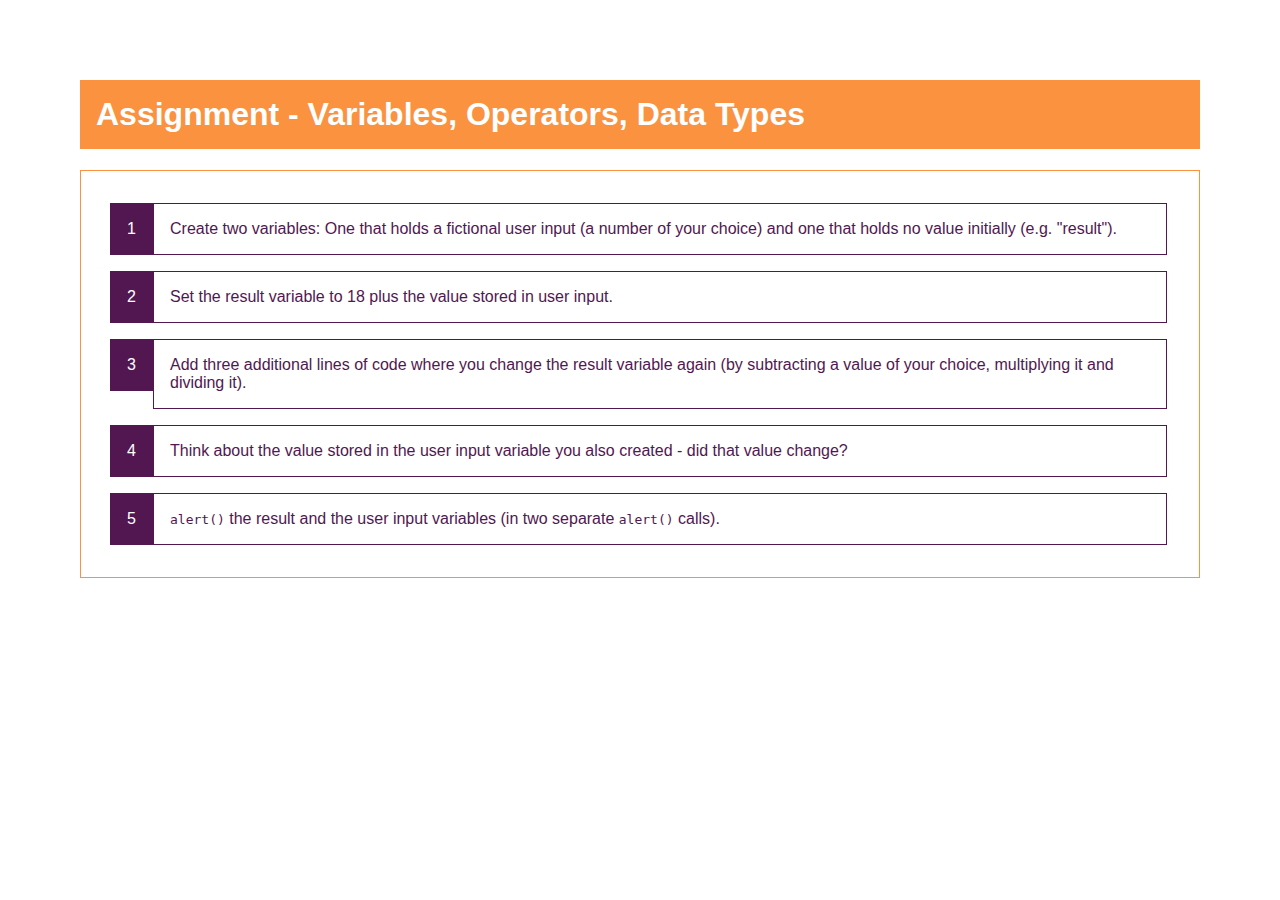
<file: JavaScript Assignments/Assignment 1/index.html>
<!DOCTYPE html>
<html lang="en">
  <head>
    <meta charset="UTF-8" />
    <meta name="viewport" content="width=device-width, initial-scale=1.0" />
    <meta http-equiv="X-UA-Compatible" content="ie=edge" />
    <title>Assignment - Variables, Operators, Data Types</title>
    <link rel="stylesheet" href="styles.css" />
  </head>
  <body>
    <h1>Assignment - Variables, Operators, Data Types</h1>
    <ol>
      <li>
        Create two variables: One that holds a fictional user input (a number of
        your choice) and one that holds no value initially (e.g. "result").
      </li>
      <li>
        Set the result variable to 18 plus the value stored in user input.
      </li>
      <li>
        Add three additional lines of code where you change the result variable
        again (by subtracting a value of your choice, multiplying it and
        dividing it).
      </li>
      <li>
        Think about the value stored in the user input variable you also created
        - did that value change?
      </li>
      <li>
        <code>alert()</code> the result and the user input variables (in two
        separate <code>alert()</code> calls).
      </li>
    </ol>
    <script src="assignment.js"></script>
  </body>
</html>
</file>
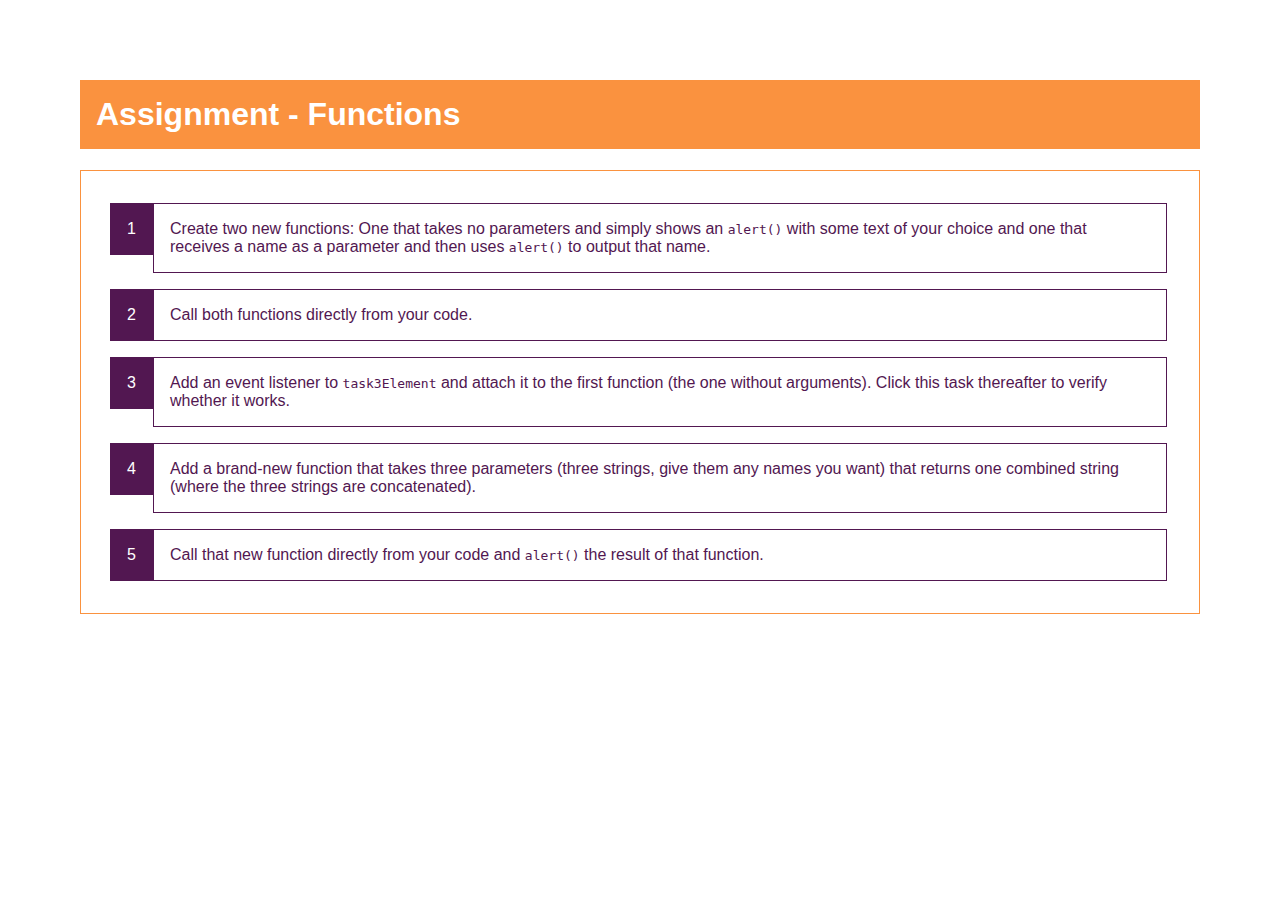
<file: JavaScript Assignments/Assignment 2/index.html>
<!DOCTYPE html>
<html lang="en">
  <head>
    <meta charset="UTF-8" />
    <meta name="viewport" content="width=device-width, initial-scale=1.0" />
    <meta http-equiv="X-UA-Compatible" content="ie=edge" />
    <title>Assignment - Functions</title>
    <link rel="stylesheet" href="styles.css" />
  </head>
  <body>
    <h1>Assignment - Functions</h1>
    <ol>
      <li>
        Create two new functions: One that takes no parameters and simply shows
        an <code>alert()</code> with some text of your choice and one that
        receives a name as a parameter and then uses <code>alert()</code> to
        output that name.
      </li>
      <li>
        Call both functions directly from your code.
      </li>
      <li id="task-3">
        Add an event listener to <code>task3Element</code> and attach it to the
        first function (the one without arguments). Click this task thereafter
        to verify whether it works.
      </li>
      <li>
        Add a brand-new function that takes three parameters (three strings,
        give them any names you want) that returns one combined string (where the
        three strings are concatenated).
      </li>
      <li>
        Call that new function directly from your code and
        <code>alert()</code> the result of that function.
      </li>
    </ol>
    <script src="assignment.js"></script>
  </body>
</html>
</file>
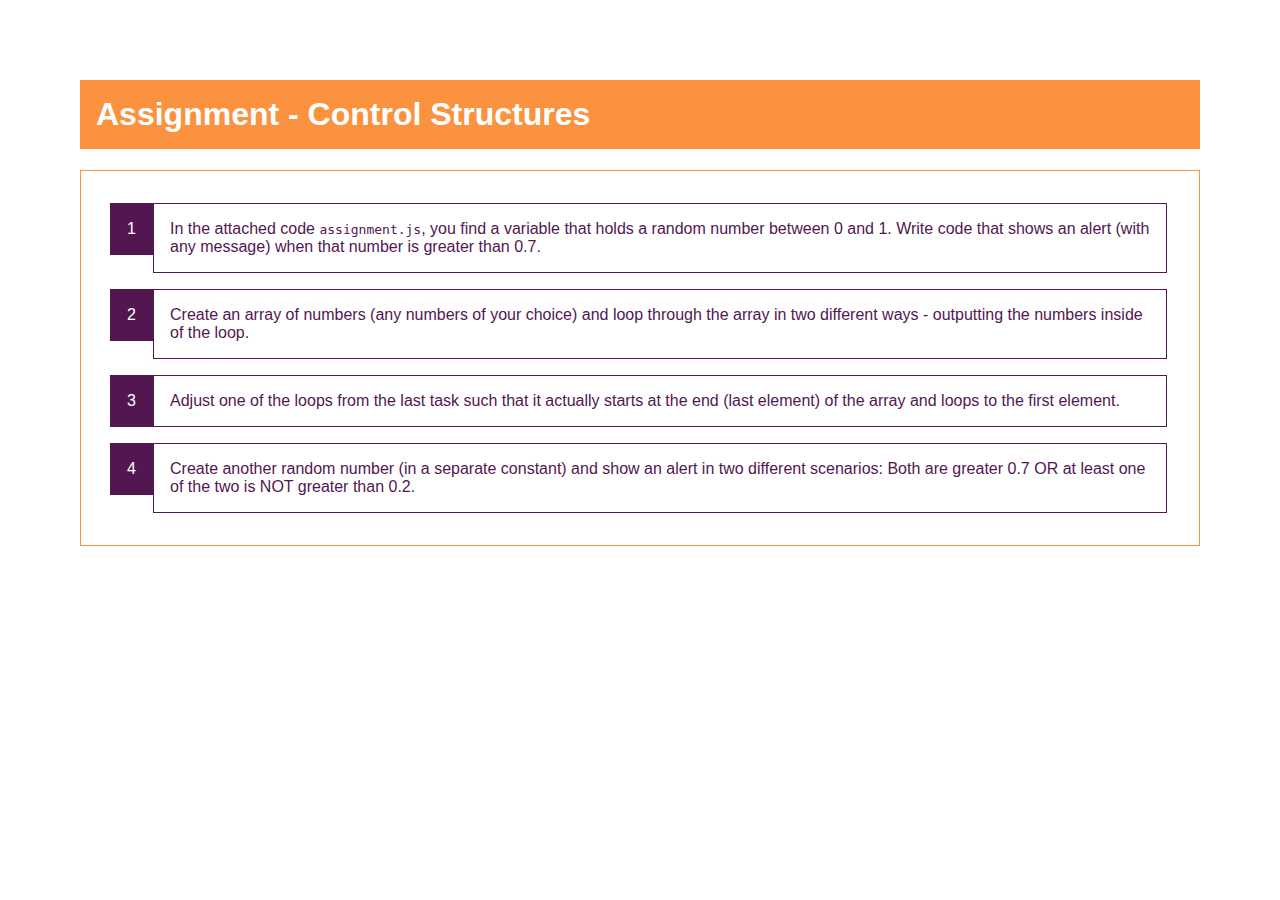
<file: JavaScript Assignments/Assignment 3/index.html>
<!DOCTYPE html>
<html lang="en">
  <head>
    <meta charset="UTF-8" />
    <meta name="viewport" content="width=device-width, initial-scale=1.0" />
    <meta http-equiv="X-UA-Compatible" content="ie=edge" />
    <title>Assignment - Control Structures</title>
    <link rel="stylesheet" href="styles.css" />
    <script src="assignment.js" defer></script>
  </head>
  <body>
    <h1>Assignment - Control Structures</h1>
    <ol>
      <li>
        In the attached code <code>assignment.js</code>, you find a variable
        that holds a random number between 0 and 1. Write code that shows an
        alert (with any message) when that number is greater than 0.7.
      </li>
      <li>
        Create an array of numbers (any numbers of your choice) and loop through
        the array in two different ways - outputting the numbers inside of the
        loop.
      </li>
      <li>
        Adjust one of the loops from the last task such that it actually starts
        at the end (last element) of the array and loops to the first element.
      </li>
      <li>
        Create another random number (in a separate constant) and show an alert
        in two different scenarios: Both are greater 0.7 OR at least one of the two is
        NOT greater than 0.2.
      </li>
    </ol>
  </body>
</html>
</file>
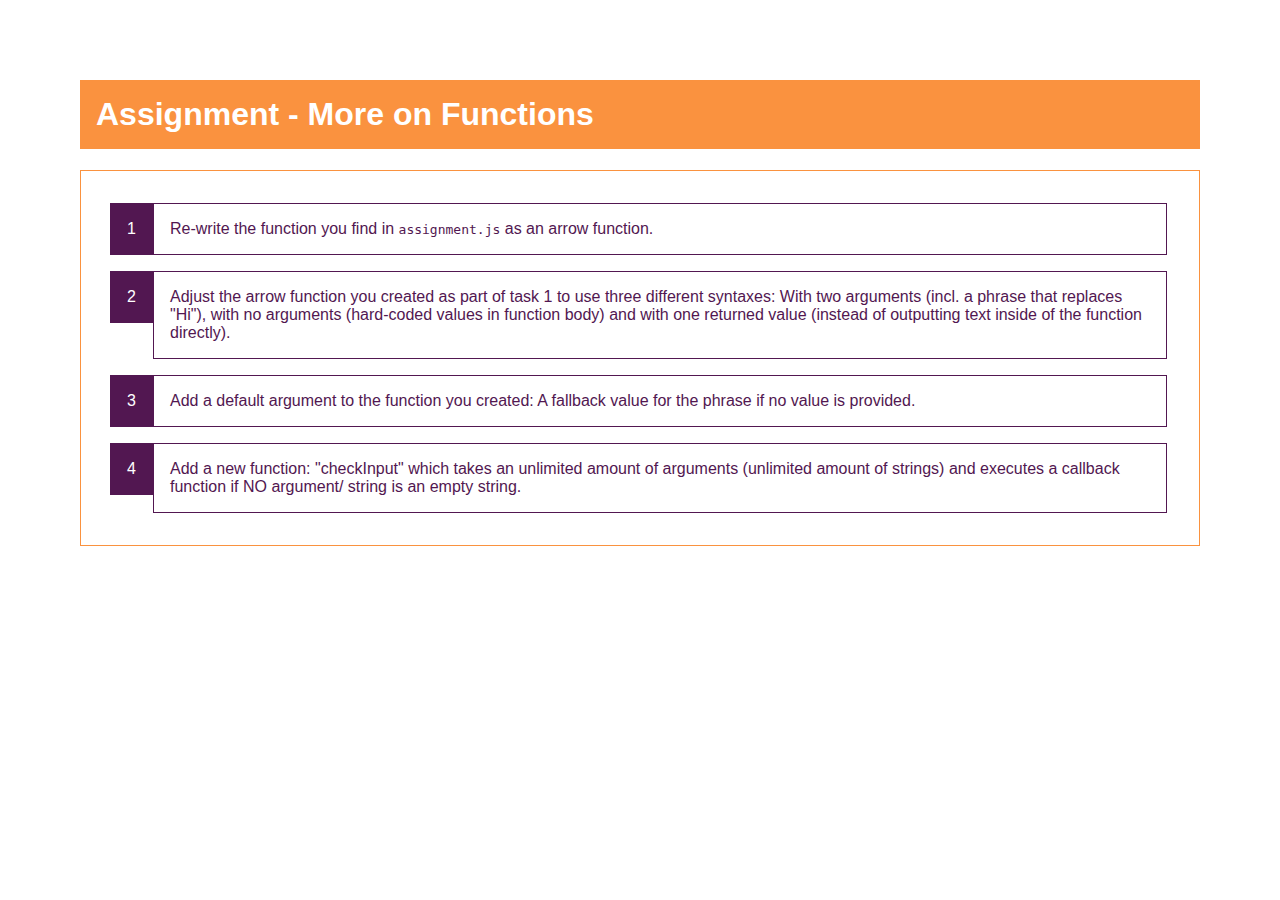
<file: JavaScript Assignments/Assignment 4/index.html>
<!DOCTYPE html>
<html lang="en">
  <head>
    <meta charset="UTF-8" />
    <meta name="viewport" content="width=device-width, initial-scale=1.0" />
    <meta http-equiv="X-UA-Compatible" content="ie=edge" />
    <title>Assignment - More on Functions</title>
    <link rel="stylesheet" href="styles.css" />
    <script src="assignment.js" defer></script>
  </head>
  <body>
    <h1>Assignment - More on Functions</h1>
    <ol>
      <li>
        Re-write the function you find in <code>assignment.js</code> as an arrow
        function.
      </li>
      <li>
        Adjust the arrow function you created as part of task 1 to use three
        different syntaxes: With two arguments (incl. a phrase that replaces "Hi"),
        with no arguments (hard-coded values in function body) and with one returned value (instead of outputting
        text inside of the function directly).
      </li>
      <li>
        Add a default argument to the function you created: A fallback value for
        the phrase if no value is provided.
      </li>
      <li>
        Add a new function: "checkInput" which takes an unlimited amount of
        arguments (unlimited amount of strings) and executes a callback function
        if NO argument/ string is an empty string.
      </li>
    </ol>
  </body>
</html>
</file>
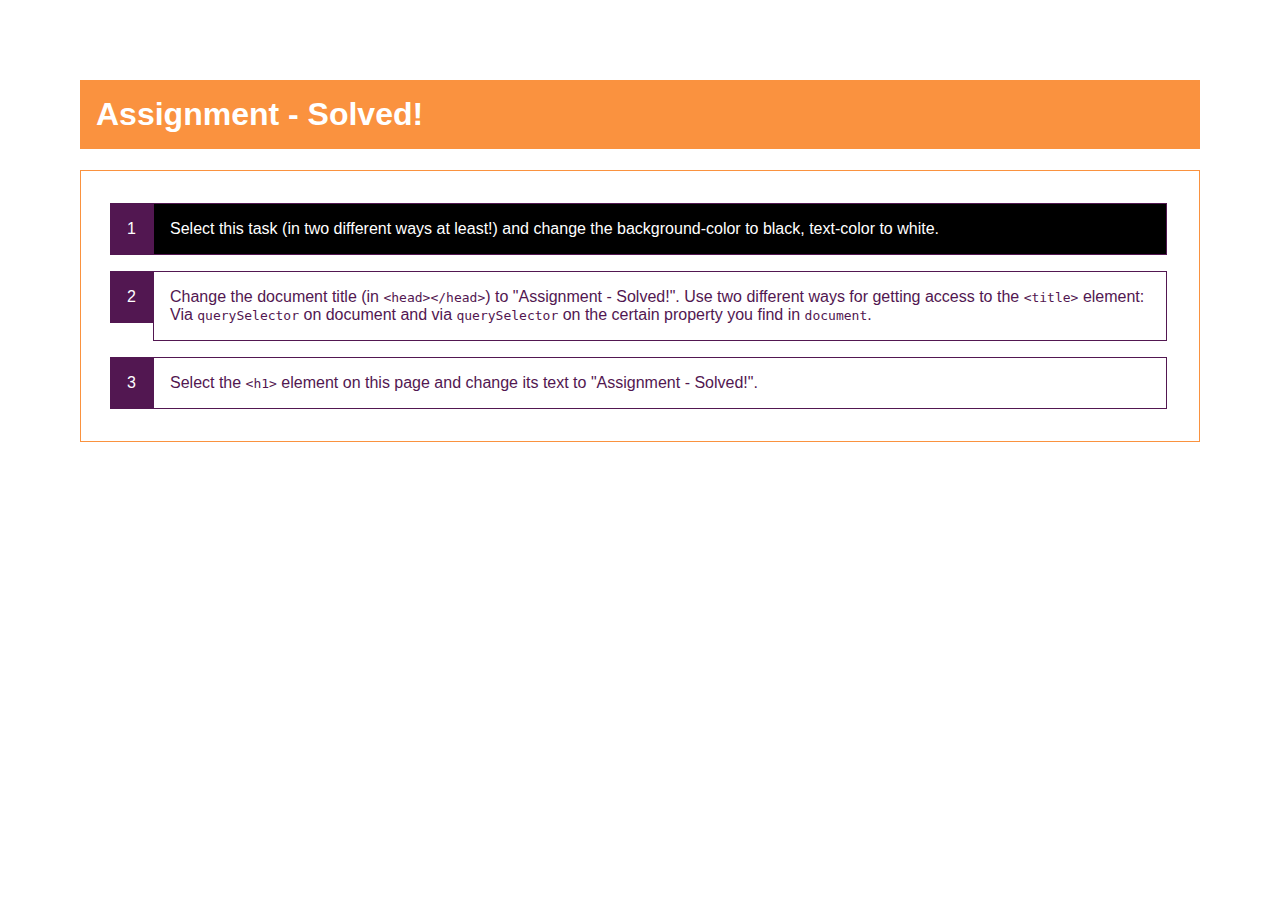
<file: JavaScript Assignments/Assignment 5/index.html>
<!DOCTYPE html>
<html lang="en">
  <head>
    <meta charset="UTF-8" />
    <meta name="viewport" content="width=device-width, initial-scale=1.0" />
    <meta http-equiv="X-UA-Compatible" content="ie=edge" />
    <title>Assignment - DOM Querying & Manipulation</title>
    <link rel="stylesheet" href="styles.css" />
  </head>
  <body>
    <h1>Assignment - DOM Querying & Manipulation</h1>
    <ol>
      <li id="task-1">
        Select this task (in two different ways at least!) and change the
        background-color to black, text-color to white.
      </li>
      <li>
        Change the document title (in <code>&lt;head&gt;&lt;/head&gt;</code>) to
        "Assignment - Solved!". Use two different ways for getting access to the
        <code>&lt;title&gt;</code> element: Via <code>querySelector</code> on
        document and via <code>querySelector</code> on the certain property you
        find in <code>document</code>.
      </li>
      <li>
        Select the <code>&lt;h1&gt;</code> element on this page and change its
        text to "Assignment - Solved!".
      </li>
    </ol>
    <script src="assignment.js"></script>
  </body>
</html>
</file>
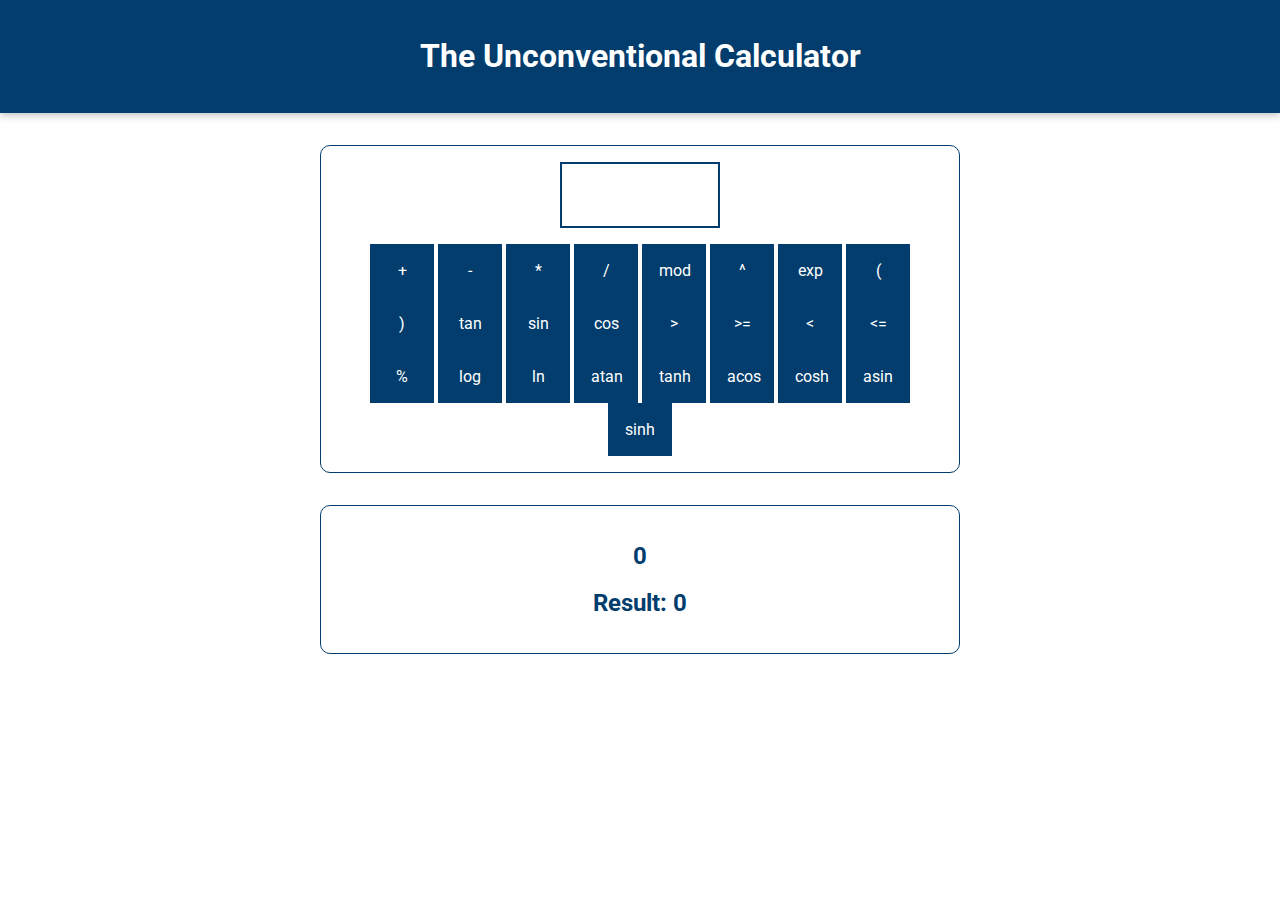
<file: JavaScript/Calculator APP/index.html>
<!DOCTYPE html>
<html lang="en">
  <head>
    <meta charset="UTF-8" />
    <meta name="viewport" content="width=device-width, initial-scale=1.0" />
    <meta http-equiv="X-UA-Compatible" content="ie=edge" />
    <title>Basics</title>
    <link
      href="https://fonts.googleapis.com/css?family=Roboto:400,700&display=swap"
      rel="stylesheet"
    />
    <link rel="stylesheet" href="assets/styles/app.css" />
    <script src="assets/scripts/vendor.js" defer></script> <!--async-->
    <script src="assets/scripts/calculator.js" defer></script>
    <script src="trials.js" defer></script>

    <!--<script>
    alert('This is a working calculator!');
    </script>-->
  </head>
  <body>
    <header>
      <h1>The Unconventional Calculator</h1>
    </header>

    <section id="calculator">
      <input type="number" id="input-number" />
      <div id="calc-actions">
        <button type="button" id="btn-add">+</button>
        <button type="button" id="btn-subtract">-</button>
        <button type="button" id="btn-multiply">*</button>
        <button type="button" id="btn-divide">/</button>
        <button type="button" id="btn-modulus">mod</button>
        <button type="button" id="btn-index">^</button>
        <button type="button" id="btn-exponential">exp</button>
        <button type="button" id="btn-openbracket">(</button>
        <button type="button" id="btn-closebracket">)</button>
        <button type="button" id="btn-tangent">tan</button>
        <button type="button" id="btn-sine">sin</button>
        <button type="button" id="btn-cosine">cos</button>
        <button type="button" id="btn-greaterthan">></button>
        <button type="button" id="btn-greaterorequalto">>=</button>
        <button type="button" id="btn-lessthan"><</button>
        <button type="button" id="btn-lessorequalto"><=</button>
        <button type="button" id="btn-percentage">%</button>
        <button type="button" id="btn-log">log</button>
        <button type="button" id="btn-ln">ln</button>
        <button type="button" id="btn-atan">atan</button>
        <button type="button" id="btn-atanh">tanh</button>
        <button type="button" id="btn-acos">acos</button>
        <button type="button" id="btn-acosh">cosh</button>
        <button type="button" id="btn-asin">asin</button>
        <button type="button" id="btn-asinh">sinh</button>

      </div>
    </section>
    <section id="results">
      <h2 id="current-calculation">0</h2>
      <h2>Result: <span id="current-result">0</span></h2>
    </section>
    
  </body>
</html>
</file>
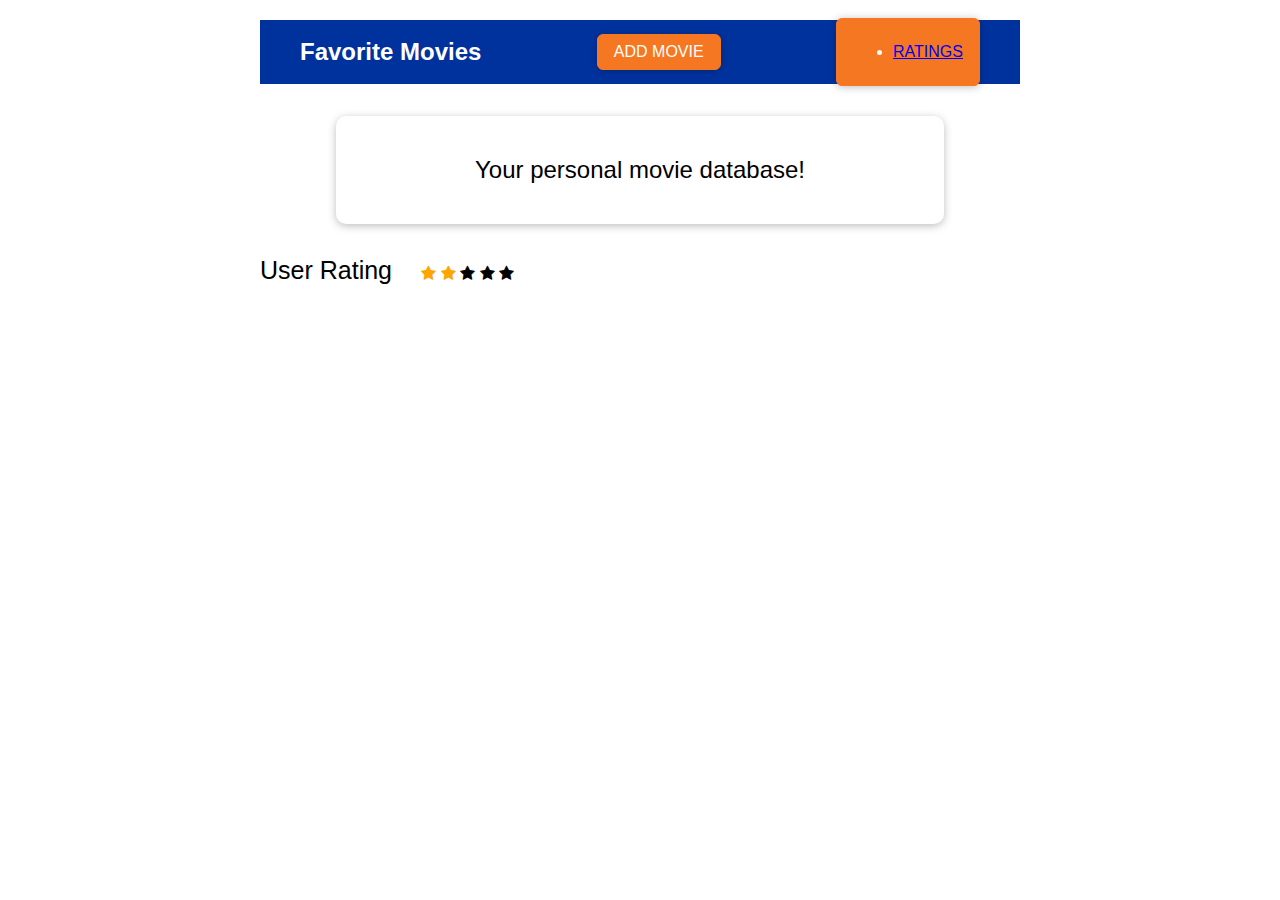
<file: JavaScript/DOM PROJECT/index.html>
<!DOCTYPE html>
<html lang="en">
  <head>
    <meta charset="UTF-8" />
    <meta name="viewport" content="width=device-width, initial-scale=1.0" />
    <meta http-equiv="X-UA-Compatible" content="ie=edge" />
    <title>Favorite Movies</title>
    <link rel="stylesheet" href="assets/styles/app.css"/>
    <link rel="stylesheet" href="https://cdnjs.cloudflare.com/ajax/libs/font-awesome/4.7.0/css/font-awesome.min.css">
    <script src="assets/scripts/app.js" defer></script>
    <script src="assets/scripts/rating.js" defer></script>
   <!-- <script src="assets/scripts/newMovies.json" defer></script>-->
  </head>
  <body>
    <div id="backdrop"></div>
    <div class="modal" id="add-modal">
      <div class="modal__content">
        <label for="title">Movie Title</label>
        <input type="text" name="title" id="title" />
        <label for="image-url">Image URL</label>
        <input type="text" name="image-url" id="image-url" />
        <label for="rating">Your Rating</label>
        <input
          type="number"
          step="1"
          max="5"
          min="1"
          name="rating"
          id="rating"
        />
      </div>
      <div class="modal__actions">
        <button class="btn btn--passive">Cancel</button>
        <button class="btn btn--success">Add</button>
      </div>
    </div>
    <div class="modal" id="delete-modal">
      <h2 class="modal__title">Are you sure?</h2>
      <p class="modal__content">
        Are you sure you want to delete this item? This action can't be made
        undone!
      </p>
      <div class="modal__actions">
        <button class="btn btn--passive">No (Cancel)</button>
        <button class="btn btn--danger">Yes</button>
      </div>
    </div>
    
    <header>
      <h1>Favorite Movies</h1>
      <button>ADD MOVIE</button>
      <button class="main-header">
        <nav class="nav main-nav">
        <ul>
          <li><a href="rating.html">RATINGS</a></li>
        </ul>
      </nav>
      </button>
    </header>

    <main>
      <section id="entry-text" class="card">
        <p>Your personal movie database!</p>
      </section>
      <ul id="movie-list"></ul>
    </main>
    <footer>
      <div class="main">
        <span class="heading">User Rating</span>
        <span class="fa fa-star checked" id="one"></span>
        <span class="fa fa-star checked" id="two"></span>
        <span class="fa fa-star unchecked" id="three"></span>
        <span class="fa fa-star unchecked" id="four"></span>
        <span class="fa fa-star unchecked" id="five"><span>
        </div>
        <!--<button class="btn-rating">User Rating</button>-->
      </footer>
  </body>
</html>
</file>
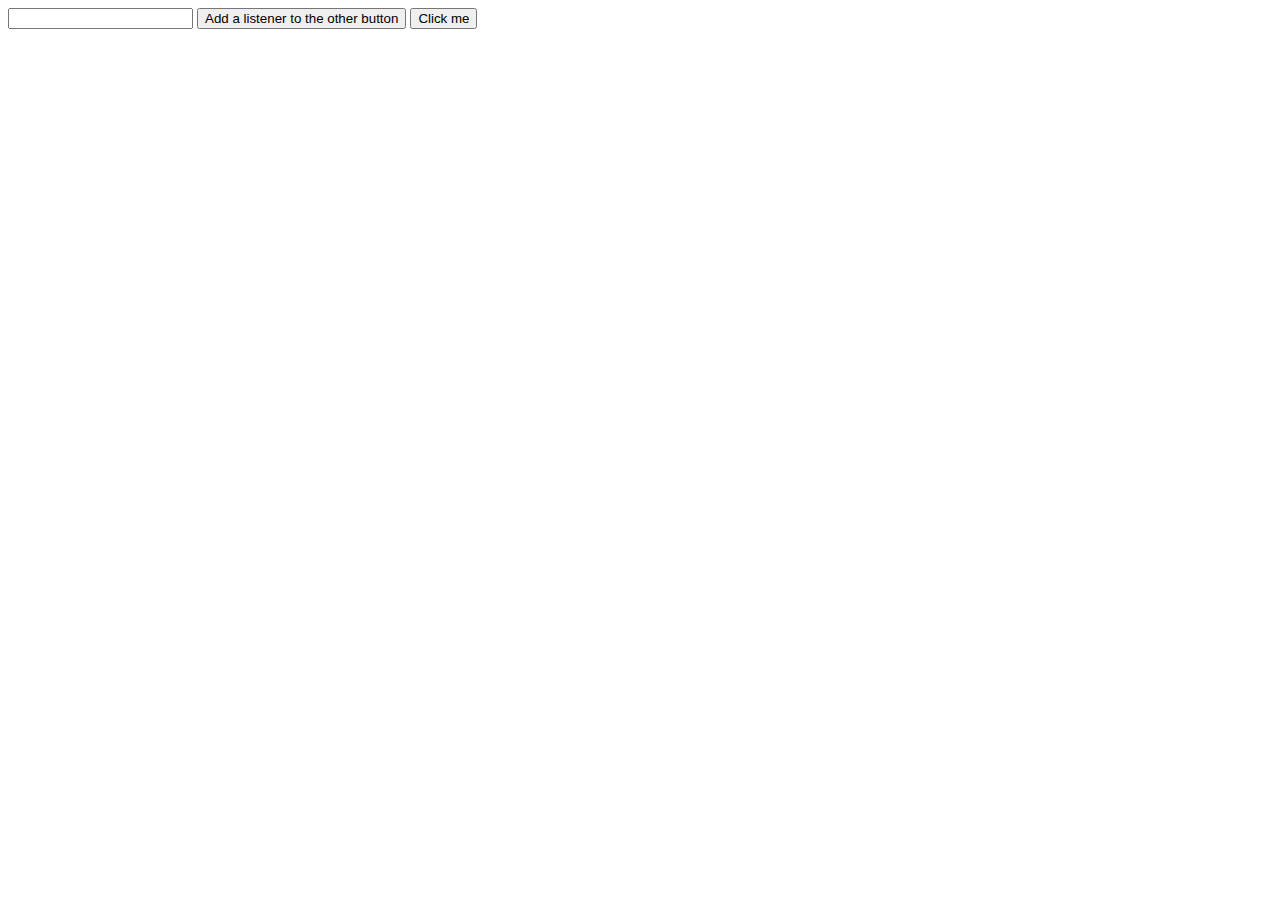
<file: JavaScript/JavaScript Engine/index.html>
<!DOCTYPE html>
<html lang="en">
<head>
  <meta charset="UTF-8">
  <meta name="viewport" content="width=device-width, initial-scale=1.0">
  <meta http-equiv="X-UA-Compatible" content="ie=edge">
  <title>Behind the Scenes</title>
  <script src="app.js" defer></script>
 <!--<script src="console.js" defer></script>--> 
  <script src="myapp.js" defer></script>

</head>
<body>
 <input type="text" id="click-message-input">
  <button id="add-listener-btn">Add a listener to the other button</button>
  <button id="clickable-btn">Click me</button>
</body>
</html>
</file>
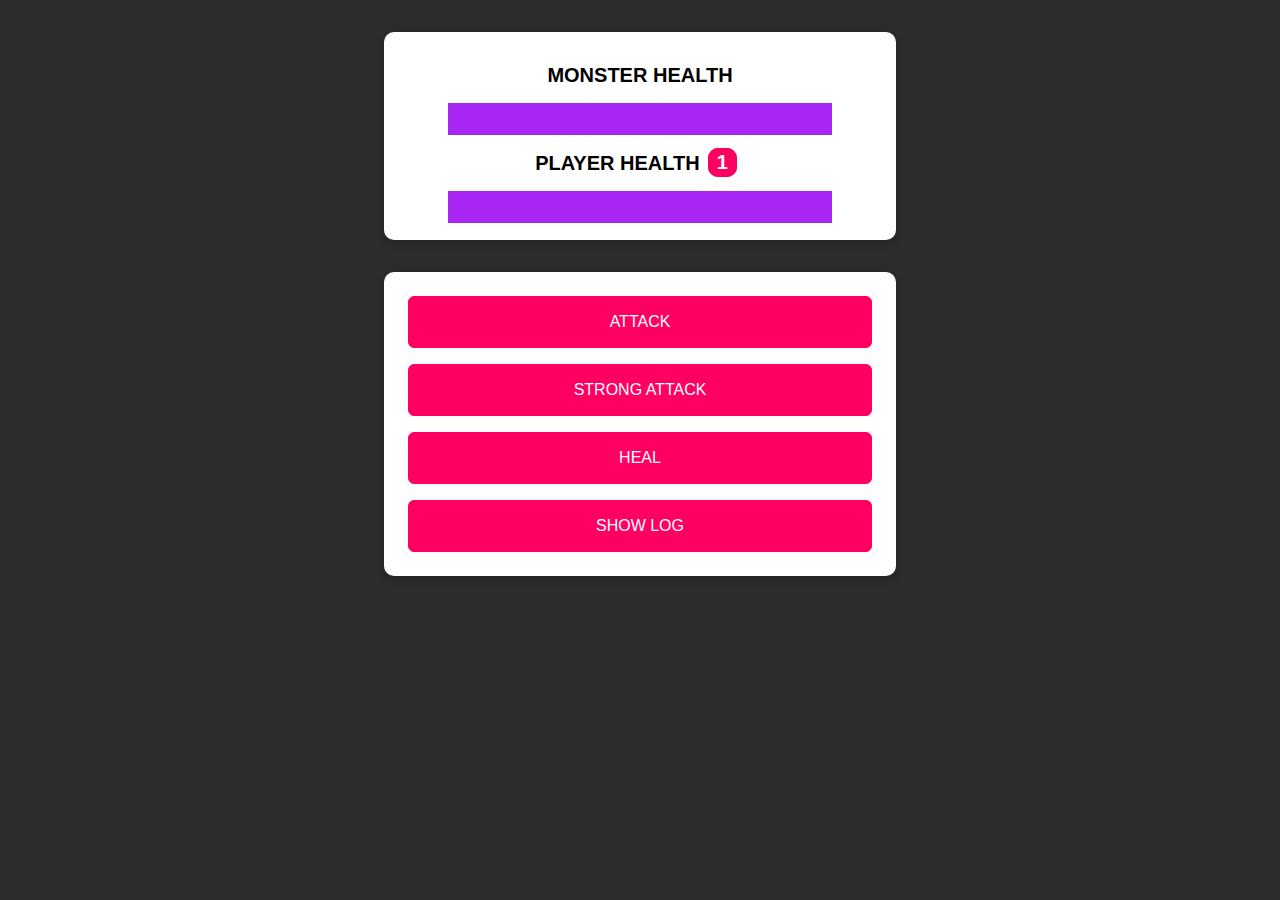
<file: JavaScript/Monster Health/index.html>
<!DOCTYPE html>
<html lang="en">
  <head>
    <meta charset="UTF-8" />
    <meta name="viewport" content="width=device-width, initial-scale=1.0" />
    <meta http-equiv="X-UA-Compatible" content="ie=edge" />
    <title>Monster Killer</title>
    <link rel="stylesheet" href="assets/styles/app.css" />
    <script src="assets/scripts/vendor.js" defer></script>
    <script src="assets/scripts/health.js" defer></script>
    <script src="trials.js" defer></script>
  </head>
  <body>
    <section id="health-levels">
      <h2>MONSTER HEALTH</h2>
      <progress id="monster-health" max="100" value="100">100%</progress>
      <h2>PLAYER HEALTH<span id="bonus-life">1</span></h2>
      <progress id="player-health" max="100" value="100">100%</progress>
    </section>
    <section id="controls">
      <button id="attack-btn">ATTACK</button>
      <button id="strong-attack-btn">STRONG ATTACK</button>
      <button id="heal-btn">HEAL</button>
      <button id="log-btn">SHOW LOG</button>
    </section>
  </body>
</html>
</file>
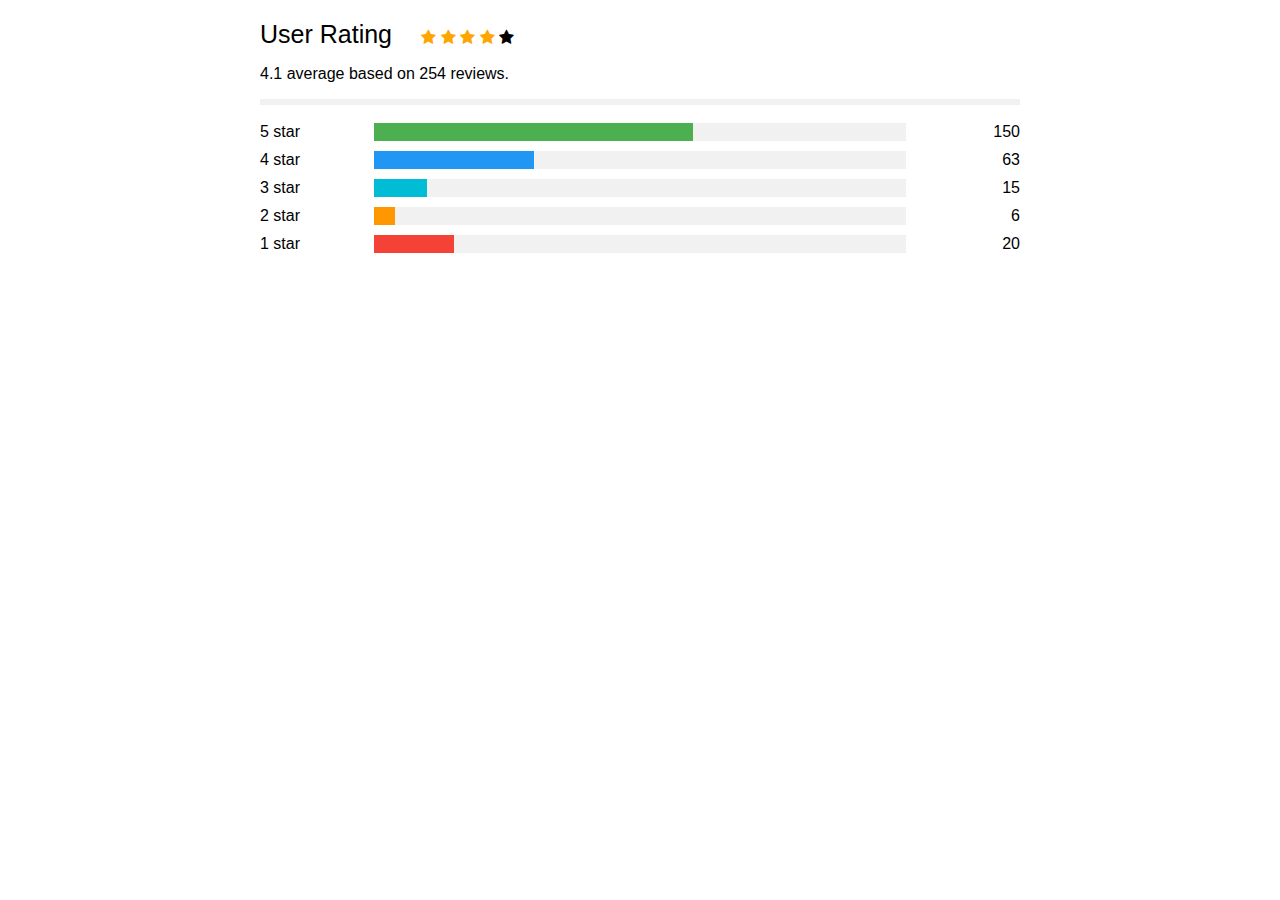
<file: JavaScript/DOM PROJECT/rating.html>
<!DOCTYPE html>
<html lang="en">
  <head>
    <meta charset="UTF-8" />
    <meta name="viewport" content="width=device-width, initial-scale=1.0" />
    <meta http-equiv="X-UA-Compatible" content="ie=edge" />
    <title>Favorite Movies</title>
    <link rel="stylesheet" href="assets/styles/rating.css" />
    <link rel="stylesheet" href="https://cdnjs.cloudflare.com/ajax/libs/font-awesome/4.7.0/css/font-awesome.min.css">
    <script src="assets/scripts/rating.js" defer></script>
  </head>
  <body>
    <span class="heading">User Rating</span>
    <span class="fa fa-star checked"></span>
    <span class="fa fa-star checked"></span>
    <span class="fa fa-star checked"></span>
    <span class="fa fa-star checked"></span>
    <span class="fa fa-star"></span>
    <p>4.1 average based on 254 reviews.</p>
    <hr style="border:3px solid #f1f1f1">
    
    <div class="row">
      <div class="side">
        <div>5 star</div>
      </div>
      <div class="middle">
        <div class="bar-container">
          <div class="bar-5"></div>
        </div>
      </div>
      <div class="side right">
        <div>150</div>
      </div>
      <div class="side">
        <div>4 star</div>
      </div>
      <div class="middle">
        <div class="bar-container">
          <div class="bar-4"></div>
        </div>
      </div>
      <div class="side right">
        <div>63</div>
      </div>
      <div class="side">
        <div>3 star</div>
      </div>
      <div class="middle">
        <div class="bar-container">
          <div class="bar-3"></div>
        </div>
      </div>
      <div class="side right">
        <div>15</div>
      </div>
      <div class="side">
        <div>2 star</div>
      </div>
      <div class="middle">
        <div class="bar-container">
          <div class="bar-2"></div>
        </div>
      </div>
      <div class="side right">
        <div>6</div>
      </div>
      <div class="side">
        <div>1 star</div>
      </div>
      <div class="middle">
        <div class="bar-container">
          <div class="bar-1"></div>
        </div>
      </div>
      <div class="side right">
        <div>20</div>
      </div>
    </div>
  </body>
</file>
<file: JavaScript/Calculator APP/assets/styles/app.css>
* {
  box-sizing: border-box;
}

html {
  font-family: 'Roboto', open-sans;
}

body {
  margin: 0;
}

header {
  background: #023d6d;
  color: white;
  padding: 1rem;
  text-align: center;
  box-shadow: 0 2px 8px rgba(0, 0, 0, 0.26);
  width: 100%;
}

#results,
#calculator {
  margin: 2rem auto;
  width: 40rem;
  max-width: 90%;
  border: 1px solid #023d6d;
  border-radius: 10px;
  padding: 1rem;
  color: #023d6d;
}

#results {
  text-align: center;
}

#calculator input {
  font: inherit;
  font-size: 3rem;
  border: 2px solid #023d6d;
  width: 10rem;
  padding: 0.15rem;
  margin: auto;
  display: block;
  color: #023d6d;
  text-align: center;
}

#calculator input:focus {
  outline: none;
}

#calculator button {
  font: inherit;
  background: #023d6d;
  color: white;
  border: 1px solid #023d6d;
  padding: 1rem;
  cursor: pointer;
}

#calculator button:focus {
  outline: none;
}

#calculator button:hover,
#calculator button:active {
  background: #084f88;
  border-color: #084f88;
}

#calc-actions button {
  width: 4rem;
}

#calc-actions {
  margin-top: 1rem;
  text-align: center;
}
</file>
<file: JavaScript/DOM PROJECT/assets/styles/app.css>
* {
  box-sizing: border-box;
}

html {
  font-family: sans-serif;
}

body {
  margin: 0;
}

button:focus {
  outline: none;
}

header {
  width: 100%;
  height: 4rem;
  display: flex;
  justify-content: space-between;
  align-items: center;
  padding: 0 2.5rem;
  background: #00329e;
}

header h1 {
  margin: 0;
  color: white;
  font-size: 1.5rem;
}

header button {
  font: inherit;
  padding: 0.5rem 1rem;
  background: #f67722;
  border: 1px solid #f67722;
  color: white;
  border-radius: 6px;
  box-shadow: 0 1px 8px rgba(0, 0, 0, 0.26);
  cursor: pointer;
}

header button:hover,
header button:active {
  background: #f3cc4b;
  border-color: #f3cc4b;
  color: #995200;
}

label {
  font-weight: bold;
  margin: 0.5rem 0;
  color: #464646;
}

input {
  font: inherit;
  border: 1px solid #ccc;
  padding: 0.4rem 0.2rem;
  color: #383838;
}

input:focus {
  outline: none;
  background: #fff1c4;
}

.btn {
  font: inherit;
  padding: 0.5rem 1.5rem;
  border: 1px solid #00329e;
  background: #00329e;
  color: white;
  border-radius: 6px;
  box-shadow: 0 1px 8px rgba(0, 0, 0, 0.26);
  cursor: pointer;
  margin: 0 0.5rem;
}

.btn:hover,
.btn:active {
  background: #f67722;
  border-color: #f67722;
}

.btn--passive {
  color: #00329e;
  background: transparent;
  border: none;
  box-shadow: none;
}

.btn--passive:hover,
.btn--passive:active {
  background: #aec6f8;
}

.btn--danger {
  background: #d30808;
  color: white;
  border-color: #d30808;
}

.btn--danger:hover,
.btn--danger:active {
  background: #ff3217;
  border-color: #ff3217;
}

.modal {
  position: fixed;
  z-index: 100;
  background: white;
  border-radius: 10px;
  width: 80%;
  top: 30vh;
  left: 10%;
  box-shadow: 0 2px 8px rgba(0, 0, 0, 0.26);
  display: none;
}

.modal.visible {
  display: block;
  animation: fade-slide-in 0.3s ease-out forwards;
}

.modal .modal__title {
  margin: 0;
  padding: 1rem;
  border-bottom: 1px solid #00329e;
  background: #00329e;
  color: white;
  border-radius: 10px 10px 0 0;
}

.modal .modal__content {
  padding: 1rem;
}

.modal .modal__actions {
  padding: 1rem;
  display: flex;
  justify-content: flex-end;
}

.movie-element {
  margin: 1rem 0;
  box-shadow: 0 2px 8px rgba(0, 0, 0, 0.26);
  border-radius: 10px;
  display: flex;
}

.movie-element h2,
.movie-element p {
  font-size: 1.25rem;
  margin: 0;
}

.movie-element h2 {
  color: #383838;
  margin-bottom: 1rem;
}

.movie-element p {
  color: white;
  display: inline;
  background: #f67722;
  padding: 0.25rem 1rem;
  border-radius: 15px;
}

.movie-element__image {
  flex: 1;
  border-radius: 10px 0 0 10px;
  overflow: hidden;
}

.movie-element__image img {
  height: 100%;
  width: 100%;
  object-fit: cover;
}

.movie-element__info {
  flex: 2;
  padding: 1rem;
}

.card {
  background: white;
  border-radius: 10px;
  box-shadow: 0 2px 8px rgba(0, 0, 0, 0.26);
}

.checked {
  color:yellow;
}

.unchecked {
  color:black;
}

#entry-text {
  width: 40rem;
  margin: 2rem auto;
  max-width: 80%;
  padding: 1rem;
}

#entry-text p {
  font-size: 1.5rem;
  text-align: center;
}

#movie-list {
  list-style: none;
  width: 40rem;
  max-width: 90%;
  margin: 1rem auto;
  padding: 0;
}

#backdrop {
  position: fixed;
  width: 100%;
  height: 100vh;
  top: 0;
  left: 0;
  background: rgba(0, 0, 0, 0.75);
  z-index: 10;
  pointer-events: none;
  display: none;
}

#backdrop.visible {
  display: block;
  pointer-events: all;
}

#add-modal .modal__content {
  display: flex;
  flex-direction: column;
}

@media (min-width: 768px) {
  .modal {
    width: 40rem;
    left: calc(50% - 20rem);
  }
}

@keyframes fade-slide-in {
  from {
    transform: translateY(-5rem);
  }
  to {
    transform: translateY(0);
  }
}
* {
  box-sizing: border-box;
}

body {
  font-family: Arial;
  margin: 0 auto; /* Center website */
  max-width: 800px; /* Max width */
  padding: 20px;
}

.heading {
  font-size: 25px;
  margin-right: 25px;
}

.fa {
  font-size: 25px;
}

.checked {
  color: orange;
}

/* Three column layout */
.side {
  float: left;
  width: 15%;
  margin-top: 10px;
}

.middle {
  float: left;
  width: 70%;
  margin-top: 10px;
}

/* Place text to the right */
.right {
  text-align: right;
}

/* Clear floats after the columns */
.row:after {
  content: "";
  display: table;
  clear: both;
}

/* The bar container */
.bar-container {
  width: 100%;
  background-color: #f1f1f1;
  text-align: center;
  color: white;
}

/* Individual bars */
.bar-5 {width: 60%; height: 18px; background-color: #4CAF50;}
.bar-4 {width: 30%; height: 18px; background-color: #2196F3;}
.bar-3 {width: 10%; height: 18px; background-color: #00bcd4;}
.bar-2 {width: 4%; height: 18px; background-color: #ff9800;}
.bar-1 {width: 15%; height: 18px; background-color: #f44336;}

/* Responsive layout - make the columns stack on top of each other instead of next to each other */
@media (max-width: 400px) {
  .side, .middle {
    width: 100%;
  }
  /* Hide the right column on small screens */
  .right {
    display: none;
  }
}
</file>
<file: JavaScript/Monster Health/assets/styles/app.css>
html {
  font-family: sans-serif;
}

body {
  background: #2c2c2c;
}

h2 {
  font-size: 1.25rem;
  margin: 1rem 0.5rem;
}

progress {
  -webkit-appearance: none;
  -moz-appearance: none;
  appearance: none;
  width: 80%;
  height: 2rem;
  color: #ff0062;
  border: 1px solid #a927f5;
}

progress[value]::-webkit-progress-bar,
progress[value] {
  background-color: #eee;
  box-shadow: 0 2px 5px rgba(0, 0, 0, 0.25) inset;
}

progress[value]::-webkit-progress-value {
  background-color: #a927f5;
  transition: all 0.2s ease-out;
}

progress[value]::-moz-progress-bar {
  background-color: #a927f5;
  transition: all 0.2s ease-out;
}

button {
  font: inherit;
  background: #ff0062;
  border: 1px solid #ff0062;
  color: white;
  padding: 1rem 2rem;
  border-radius: 6px;
  cursor: pointer;
  margin: 0.5rem;
}

button:focus {
  outline: none;
}

button:hover,
button:active {
  background: #a927f5;
  border-color: #a927f5;
}

#health-levels,
#controls {
  margin: 2rem auto;
  width: 30rem;
  text-align: center;
  border-radius: 10px;
  padding: 1rem;
  box-shadow: 0 2px 8px rgba(0, 0, 0, 0.25);
  background: white;
}

#controls {
  display: flex;
  flex-direction: column;
}

#bonus-life {
  font-weight: bold;
  color: white;
  background: #ff0062;
  border: 1px solid #ff0062;
  padding: 0.15rem 0.5rem;
  border-radius: 10px;
  text-align: center;
  margin: 0 0.5rem;
}
</file>
<file: JavaScript/DOM PROJECT/assets/styles/rating.css>
* {
    box-sizing: border-box;
  }
  
  body {
    font-family: Arial;
    margin: 0 auto; /* Center website */
    max-width: 800px; /* Max width */
    padding: 20px;
  }

  .nav ul {
      margin: 0;
  }

  .nav li {
      display: inline;
  }

  .nav a {
      display: inline-block;
      padding: .5rem;
      color: white;
      text-decoration: none;
  }

  .main-nav {
      text-align: center;
      font-size: 1.1rem;
      font-weight: lighter;
      border-bottom: 1px solid rgba(255, 255, 255, .3)
  }

  .main-nav li {
      padding: 0 5%;
  }

  .nav a:hover {
      background-color: rgba(255, 255, 255, .3);
  }

  .main-header {
      background-color: rgba(0, 0, 0, .6);
      background-image: url("Images/Header Background.jpg");
      background-blend-mode: multiply;
      background-size: cover;
      padding-bottom: 30px;
  }

  .heading {
    font-size: 25px;
    margin-right: 25px;
  }
  
  .fa {
    font-size: 25px;
  }
  
  .checked {
    color: orange;
  }
  
  /* Three column layout */
  .side {
    float: left;
    width: 15%;
    margin-top: 10px;
  }
  
  .middle {
    float: left;
    width: 70%;
    margin-top: 10px;
  }
  
  /* Place text to the right */
  .right {
    text-align: right;
  }
  
  /* Clear floats after the columns */
  .row:after {
    content: "";
    display: table;
    clear: both;
  }
  
  /* The bar container */
  .bar-container {
    width: 100%;
    background-color: #f1f1f1;
    text-align: center;
    color: white;
  }
  
  /* Individual bars */
  .bar-5 {width: 60%; height: 18px; background-color: #4CAF50;}
  .bar-4 {width: 30%; height: 18px; background-color: #2196F3;}
  .bar-3 {width: 10%; height: 18px; background-color: #00bcd4;}
  .bar-2 {width: 4%; height: 18px; background-color: #ff9800;}
  .bar-1 {width: 15%; height: 18px; background-color: #f44336;}
  
  /* Responsive layout - make the columns stack on top of each other instead of next to each other */
  @media (max-width: 400px) {
    .side, .middle {
      width: 100%;
    }
    /* Hide the right column on small screens */
    .right {
      display: none;
    }
  }
</file>
<file: JavaScript Assignments/Assignment 1/styles.css>
html {
  font-family: sans-serif;
}

body {
  margin: 5rem;
  color: #521751;
}

h1 {
  background: #fa923f;
  color: white;
  padding: 1rem;
}

ol {
  counter-reset: list-counter;
  list-style: none;
  margin: 0;
  padding: 1rem;
  border: 1px solid #fa923f;
}

li {
  counter-increment: list-counter;
  padding: 1rem;
  margin: 1rem 1rem 1rem 3.5rem;
  border: 1px solid #521751;
  position: relative;
}

li:before {
  content: counter(list-counter);
  margin-right: 0.5rem;
  padding: 1rem;
  background: #521751;
  color: white;
  position: absolute;
  left: -2.75rem;
  top: -1px;
  border: 1px solid #521751;
}

li:hover,
li:active {
  border-color: #fa923f;
  color: white;
  background: #fa923f;
}
</file>
<file: JavaScript Assignments/Assignment 2/styles.css>
html {
  font-family: sans-serif;
}

body {
  margin: 5rem;
  color: #521751;
}

h1 {
  background: #fa923f;
  color: white;
  padding: 1rem;
}

ol {
  counter-reset: list-counter;
  list-style: none;
  margin: 0;
  padding: 1rem;
  border: 1px solid #fa923f;
}

li {
  counter-increment: list-counter;
  padding: 1rem;
  margin: 1rem 1rem 1rem 3.5rem;
  border: 1px solid #521751;
  position: relative;
}

li:before {
  content: counter(list-counter);
  margin-right: 0.5rem;
  padding: 1rem;
  background: #521751;
  color: white;
  position: absolute;
  left: -2.75rem;
  top: -1px;
  border: 1px solid #521751;
}

li:hover,
li:active {
  border-color: #fa923f;
  color: white;
  background: #fa923f;
}
</file>
<file: JavaScript Assignments/Assignment 3/styles.css>
html {
  font-family: sans-serif;
}

body {
  margin: 5rem;
  color: #521751;
}

h1 {
  background: #fa923f;
  color: white;
  padding: 1rem;
}

ol {
  counter-reset: list-counter;
  list-style: none;
  margin: 0;
  padding: 1rem;
  border: 1px solid #fa923f;
}

li {
  counter-increment: list-counter;
  padding: 1rem;
  margin: 1rem 1rem 1rem 3.5rem;
  border: 1px solid #521751;
  position: relative;
}

li:before {
  content: counter(list-counter);
  margin-right: 0.5rem;
  padding: 1rem;
  background: #521751;
  color: white;
  position: absolute;
  left: -2.75rem;
  top: -1px;
  border: 1px solid #521751;
}

li:hover,
li:active {
  border-color: #fa923f;
  color: white;
  background: #fa923f;
}
</file>
<file: JavaScript Assignments/Assignment 4/styles.css>
html {
  font-family: sans-serif;
}

body {
  margin: 5rem;
  color: #521751;
}

h1 {
  background: #fa923f;
  color: white;
  padding: 1rem;
}

ol {
  counter-reset: list-counter;
  list-style: none;
  margin: 0;
  padding: 1rem;
  border: 1px solid #fa923f;
}

li {
  counter-increment: list-counter;
  padding: 1rem;
  margin: 1rem 1rem 1rem 3.5rem;
  border: 1px solid #521751;
  position: relative;
}

li:before {
  content: counter(list-counter);
  margin-right: 0.5rem;
  padding: 1rem;
  background: #521751;
  color: white;
  position: absolute;
  left: -2.75rem;
  top: -1px;
  border: 1px solid #521751;
}

li:hover,
li:active {
  border-color: #fa923f;
  color: white;
  background: #fa923f;
}
</file>
<file: JavaScript Assignments/Assignment 5/styles.css>
html {
  font-family: sans-serif;
}

body {
  margin: 5rem;
  color: #521751;
}

h1 {
  background: #fa923f;
  color: white;
  padding: 1rem;
}

ol {
  counter-reset: list-counter;
  list-style: none;
  margin: 0;
  padding: 1rem;
  border: 1px solid #fa923f;
}

li {
  counter-increment: list-counter;
  padding: 1rem;
  margin: 1rem 1rem 1rem 3.5rem;
  border: 1px solid #521751;
  position: relative;
}

li:before {
  content: counter(list-counter);
  margin-right: 0.5rem;
  padding: 1rem;
  background: #521751;
  color: white;
  position: absolute;
  left: -2.75rem;
  top: -1px;
  border: 1px solid #521751;
}

li:hover,
li:active {
  border-color: #fa923f;
  color: white;
  background: #fa923f;
}
</file>
